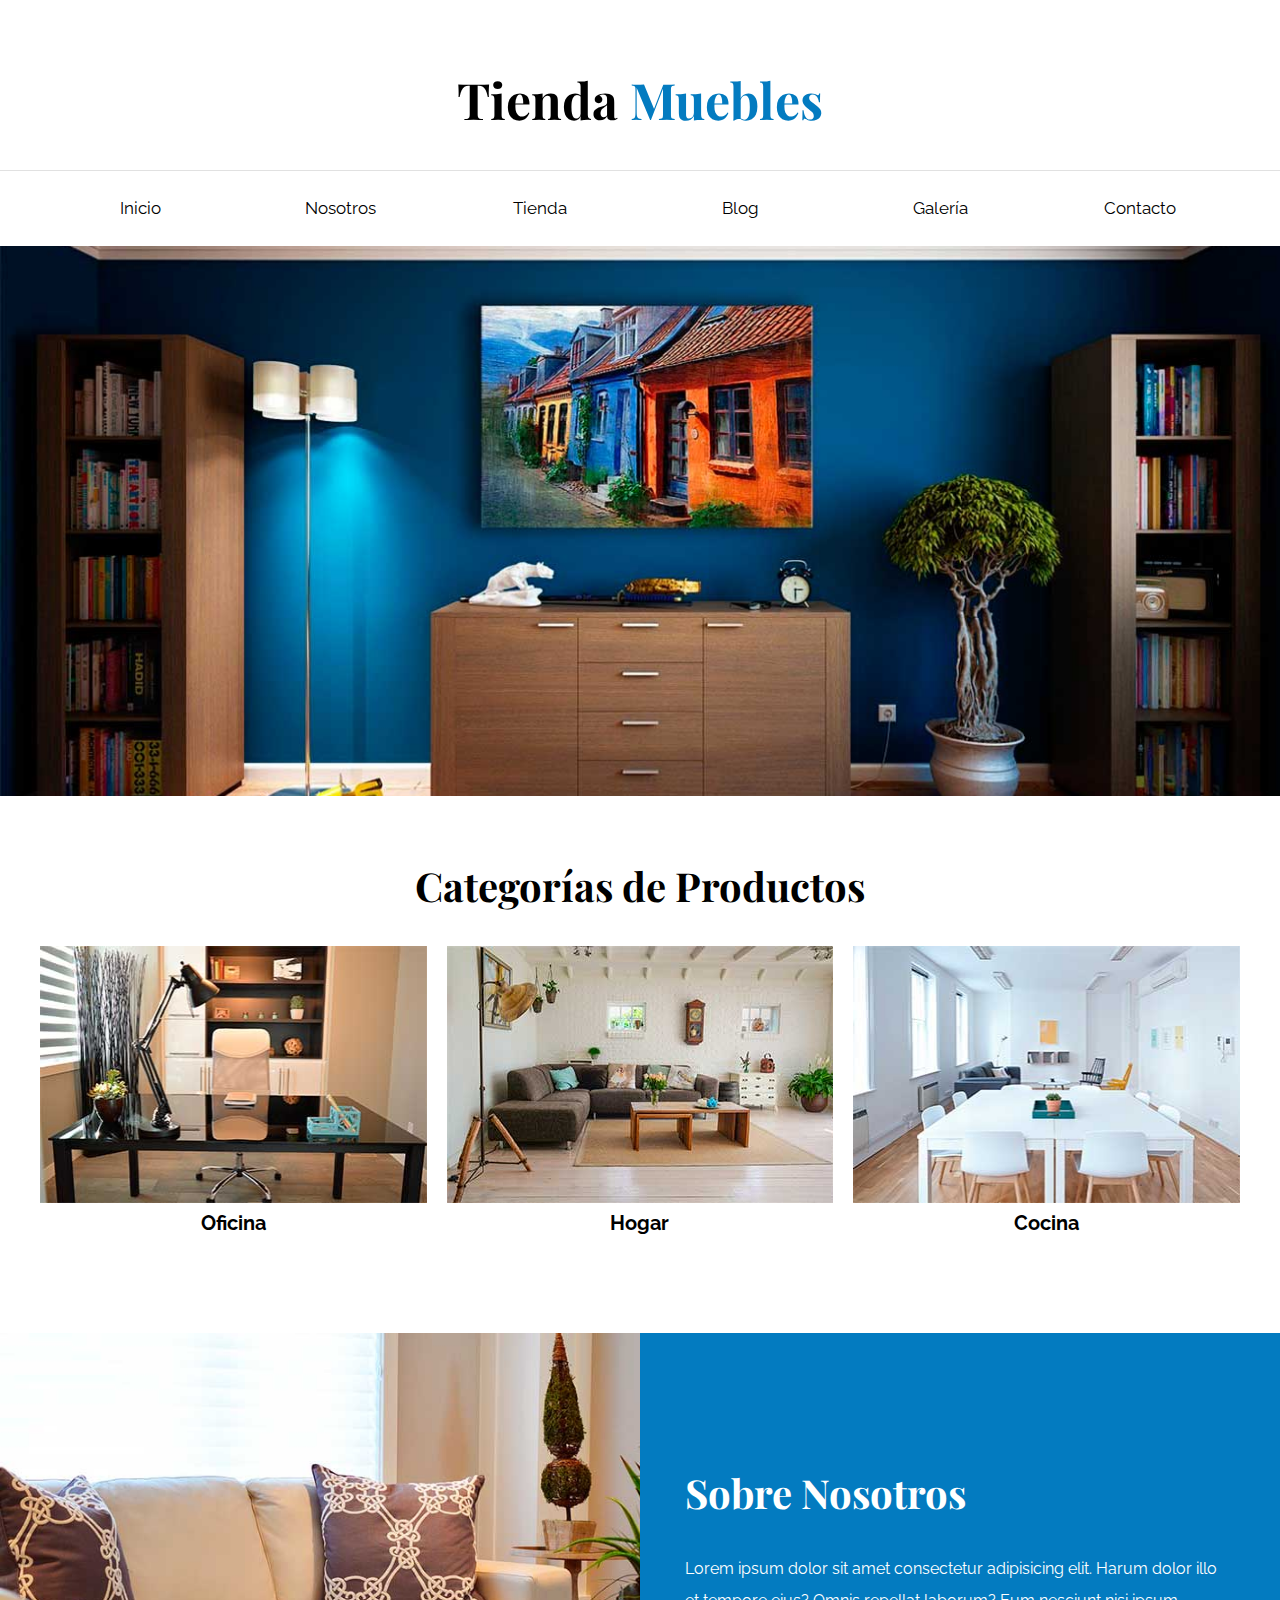
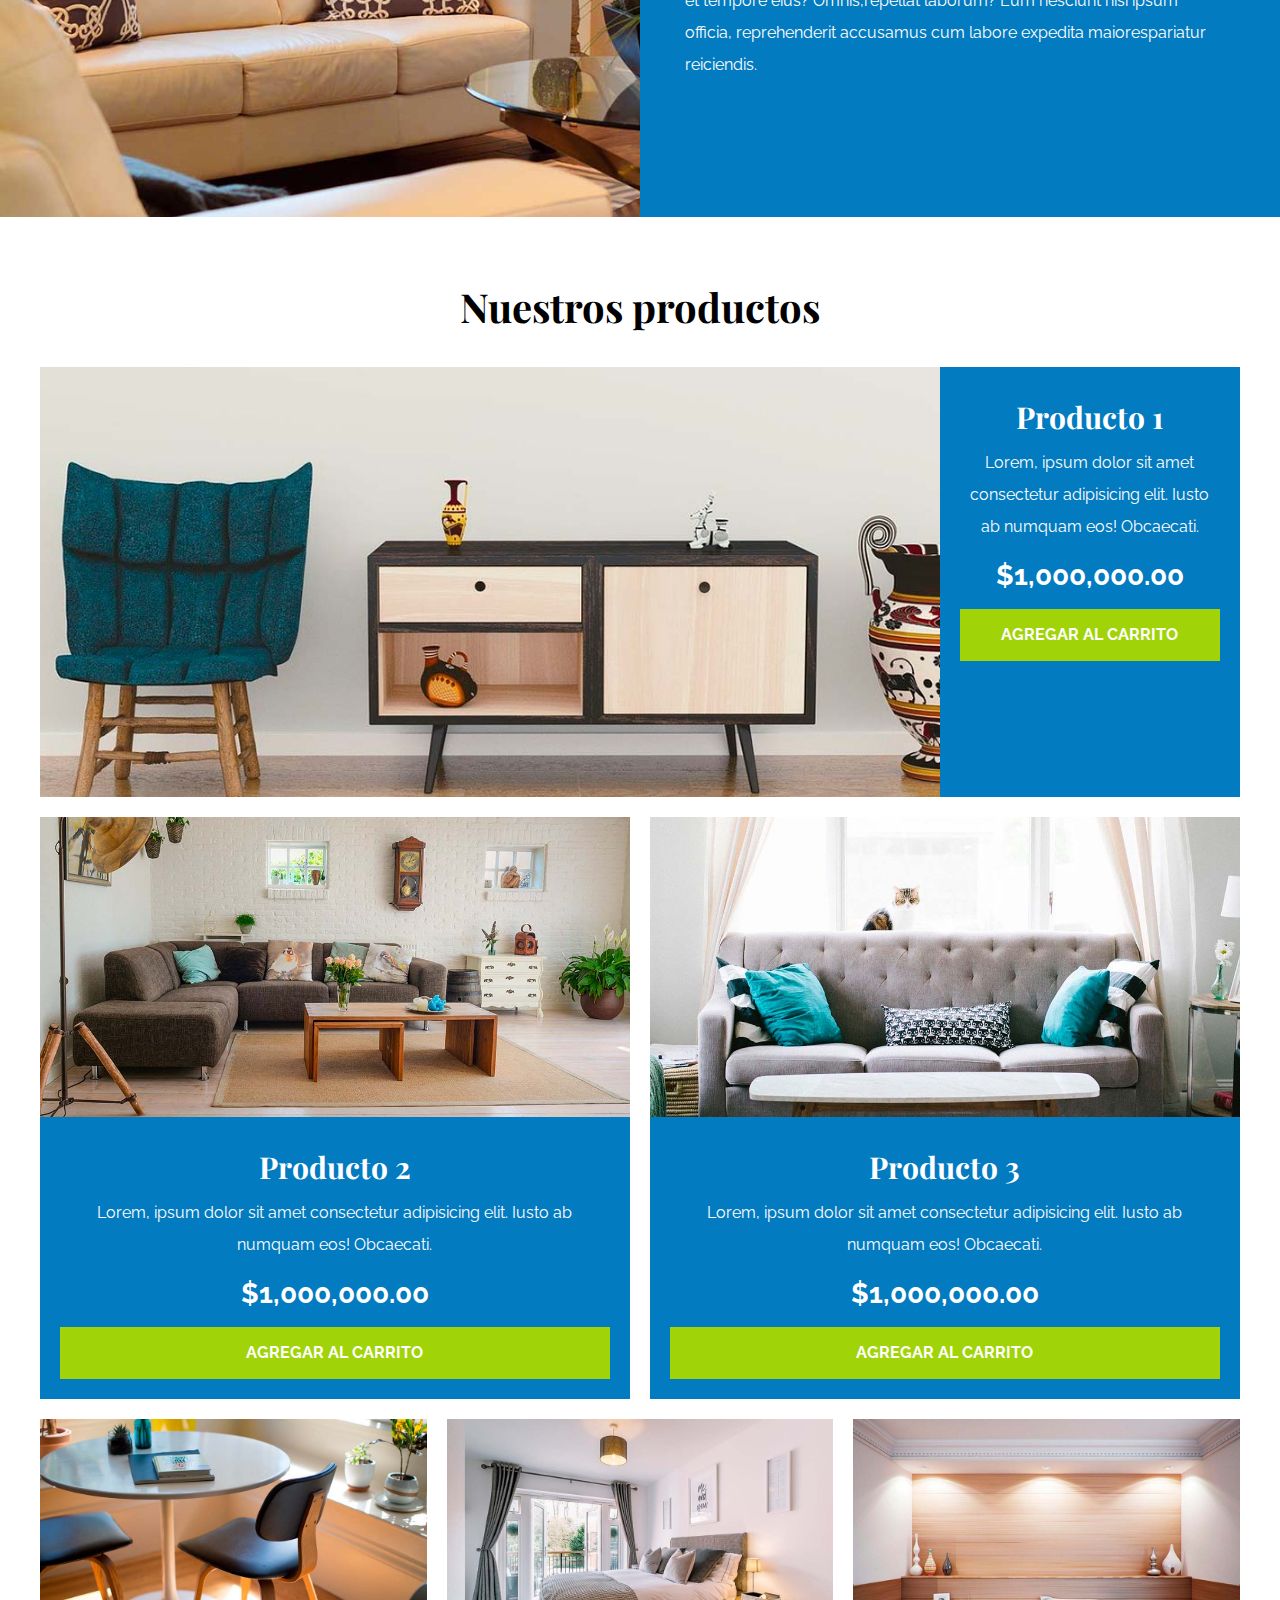
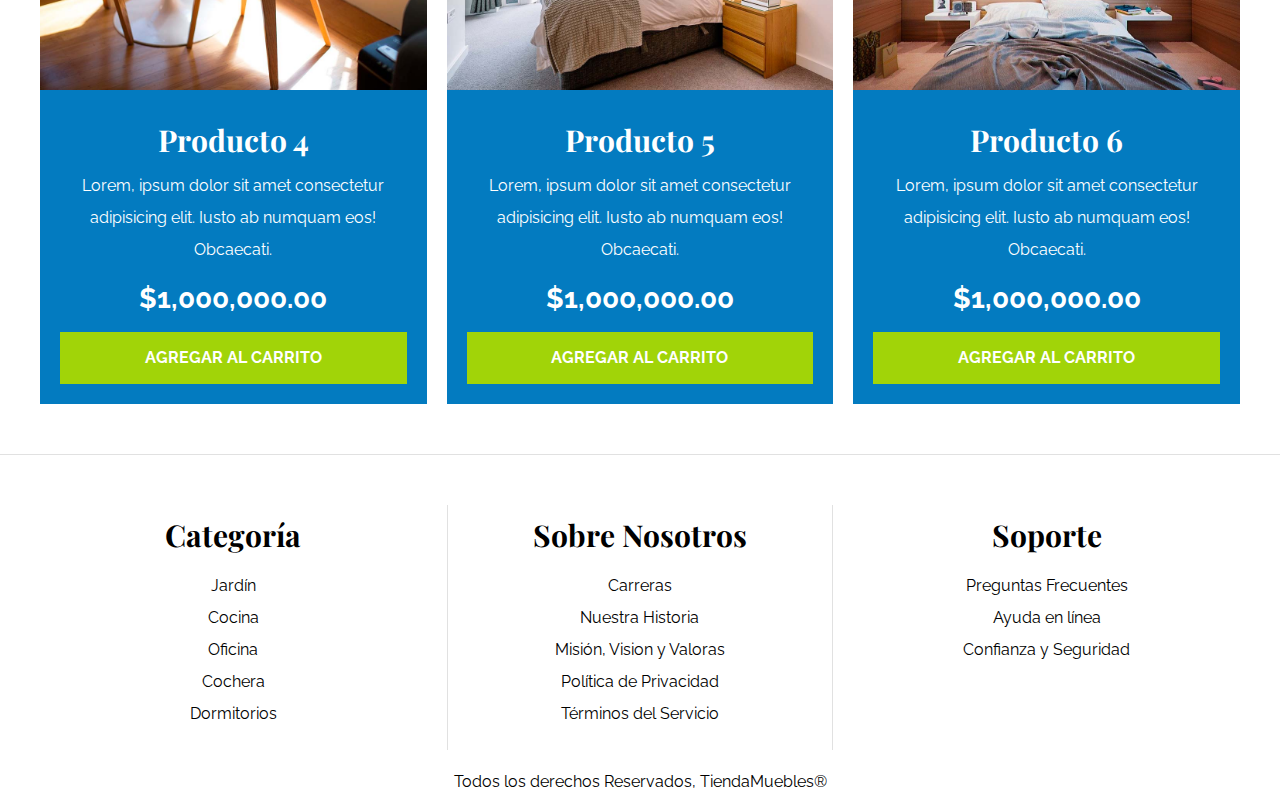
<file: index.html>
<!DOCTYPE html>
<html lang="es">
<head>
    <meta charset="UTF-8">
    <meta http-equiv="X-UA-Compatible" content="IE=edge">
    <meta name="viewport" content="width=device-width, initial-scale=1.0">
    <title>Ecommerce - Home</title>
    <link rel="stylesheet" href="/styles/normalize.css">
    <link rel="preconnect" href="https://fonts.googleapis.com">
    <link rel="preconnect" href="https://fonts.gstatic.com" crossorigin>
    <link
        href="https://fonts.googleapis.com/css2?family=Krub:wght@400;700&family=Mochiy+Pop+P+One&family=Montserrat:wght@800&family=Playfair+Display:wght@700&family=Raleway:wght@400;700;900&display=swap"
        rel="stylesheet">
    <link rel="stylesheet" href="/styles/style.css">
</head>

<body>
    <header>
        <h1 class="nombre-sitio">Tienda <span>Muebles</span></h1>
    </header>

    <div class="contenedor-navegacion">
        <nav class="nav-principal contenedor">
            <a class="hover-nav" href="index.html">Inicio</a>
            <a href="nosotros.html">Nosotros</a>
            <a href="tienda.html">Tienda</a>
            <a href="blog.html">Blog</a>
            <a href="galeria.html">Galería</a>
            <a href="contacto.html">Contacto</a>
        </nav>
   </div>

    <div class="hero">
        <!-- Imagen-Hero -->
    </div>

    <section class="contenedor categorias">
        <h2 class="text-center">Categorías de Productos</h2>

        <div class="listado-categorias">
            <div class="categoria">
                <a href="#">
                <img src="/assets/images/categoria1.jpg" alt="Imagen Categoría">
                    <span>Oficina</span></a>
            </div>
            <div class="categoria">
                <a href="#">
                <img src="/assets/images/categoria2.jpg" alt="Imagen Categoría">
                <span>Hogar</span></a>
            </div>
            <div class="categoria">
                <a href="#">
                <img src="/assets/images/categoria3.jpg" alt="Imagen Categoría">
                Cocina</a>
            </div>
        </div>
    </section>
    
    <section class="sobre-nosotros">
        <div class="contenedor sobre-nosotros-grid">
            <div class="texto-nosotros">
                <h2>Sobre Nosotros</h2>
                <p>Lorem ipsum dolor sit amet consectetur adipisicing elit. Harum dolor illo et tempore eius? Omnis,repellat
                    laborum? Eum nesciunt nisi ipsum officia, reprehenderit accusamus cum labore expedita maiorespariatur
                    reiciendis.</p>
            </div>
        </div>
    </section>


    <main class="contenido-principal contenedor">
        <h2 class="text-center">Nuestros productos</h2>

        <div class="listado-productos">
            <div class="producto">
                <img src="/assets/images/producto1.jpg" alt="Imagen Producto">
                <div class="texto-producto">
                    <h3>Producto 1</h3>
                    <p>Lorem, ipsum dolor sit amet consectetur adipisicing elit. Iusto ab numquam eos! Obcaecati.</p>
                    <p class="precio">$1,000,000.00</p>

                    <a class="btn" href="#">Agregar al Carrito</a>
                </div><!-- Info Producto -->
            </div><!-- Producto -->

            <div class="producto">
                <img src="/assets/images/producto2.jpg" alt="Imagen Producto">
                <div class="texto-producto">
                    <h3>Producto 2</h3>
                    <p>Lorem, ipsum dolor sit amet consectetur adipisicing elit. Iusto ab numquam eos! Obcaecati.</p>
                    <p class="precio">$1,000,000.00</p>

                    <a class="btn" href="#">Agregar al Carrito</a>
                </div><!-- Info Producto -->
            </div><!-- Producto -->

            <div class="producto">
                <img src="/assets/images/producto3.jpg" alt="Imagen Producto">
                <div class="texto-producto">
                    <h3>Producto 3</h3>
                    <p>Lorem, ipsum dolor sit amet consectetur adipisicing elit. Iusto ab numquam eos! Obcaecati.</p>
                    <p class="precio">$1,000,000.00</p>

                    <a class="btn" href="#">Agregar al Carrito</a>
                </div><!-- Info Producto -->
            </div><!-- Producto -->

            <div class="producto">
                <img src="/assets/images/producto4.jpg" alt="Imagen Producto">
                <div class="texto-producto">
                    <h3>Producto 4</h3>
                    <p>Lorem, ipsum dolor sit amet consectetur adipisicing elit. Iusto ab numquam eos! Obcaecati.</p>
                    <p class="precio">$1,000,000.00</p>

                    <a class="btn" href="#">Agregar al Carrito</a>
                </div><!-- Info Producto -->
            </div><!-- Producto -->

            <div class="producto">
                <img src="/assets/images/producto5.jpg" alt="Imagen Producto">
                <div class="texto-producto">
                    <h3>Producto 5</h3>
                    <p>Lorem, ipsum dolor sit amet consectetur adipisicing elit. Iusto ab numquam eos! Obcaecati.</p>
                    <p class="precio">$1,000,000.00</p>

                    <a class="btn" href="#">Agregar al Carrito</a>
                </div><!-- Info Producto -->
            </div><!-- Producto -->

            <div class="producto">
                <img src="/assets/images/producto6.jpg" alt="Imagen Producto">
                <div class="texto-producto">
                    <h3>Producto 6</h3>
                    <p>Lorem, ipsum dolor sit amet consectetur adipisicing elit. Iusto ab numquam eos! Obcaecati.</p>
                    <p class="precio">$1,000,000.00</p>

                    <a class="btn" href="#">Agregar al Carrito</a>
                </div><!-- Info Producto -->
            </div><!-- Producto -->
        </div><!-- Fin de Listado de Productos-->
    </main>

    <footer class="site-footer">
        <div class="grid-footer contenedor">
            <div class="footer-categoria">
                <h3>Categoría</h3>
                <nav class="footer-menu">
                    <a href="">Jardín</a>
                    <a href="">Cocina</a>
                    <a href="">Oficina</a>
                    <a href="">Cochera</a>
                    <a href="">Dormitorios</a>
                </nav>
            </div>
            <div class="footer-categoria">
                <h3>Sobre Nosotros</h3>
                <nav class="footer-menu">
                    <a href="">Carreras</a>
                    <a href="">Nuestra Historia</a>
                    <a href="">Misión, Vision y Valoras</a>
                    <a href="">Política de Privacidad</a>
                    <a href="">Términos del Servicio</a>
                </nav>
            </div>
            <div class="footer-categoria">
                <h3>Soporte</h3>
                <nav class="footer-menu">
                    <a href="">Preguntas Frecuentes</a>
                    <a href="">Ayuda en línea</a>
                    <a href="">Confianza y Seguridad</a>
                </nav>
            </div>
        </div>
        <p class="copyright">Todos los derechos Reservados, TiendaMuebles<span>&reg;</span></p>
    </footer>

</body>

</html>
</file>
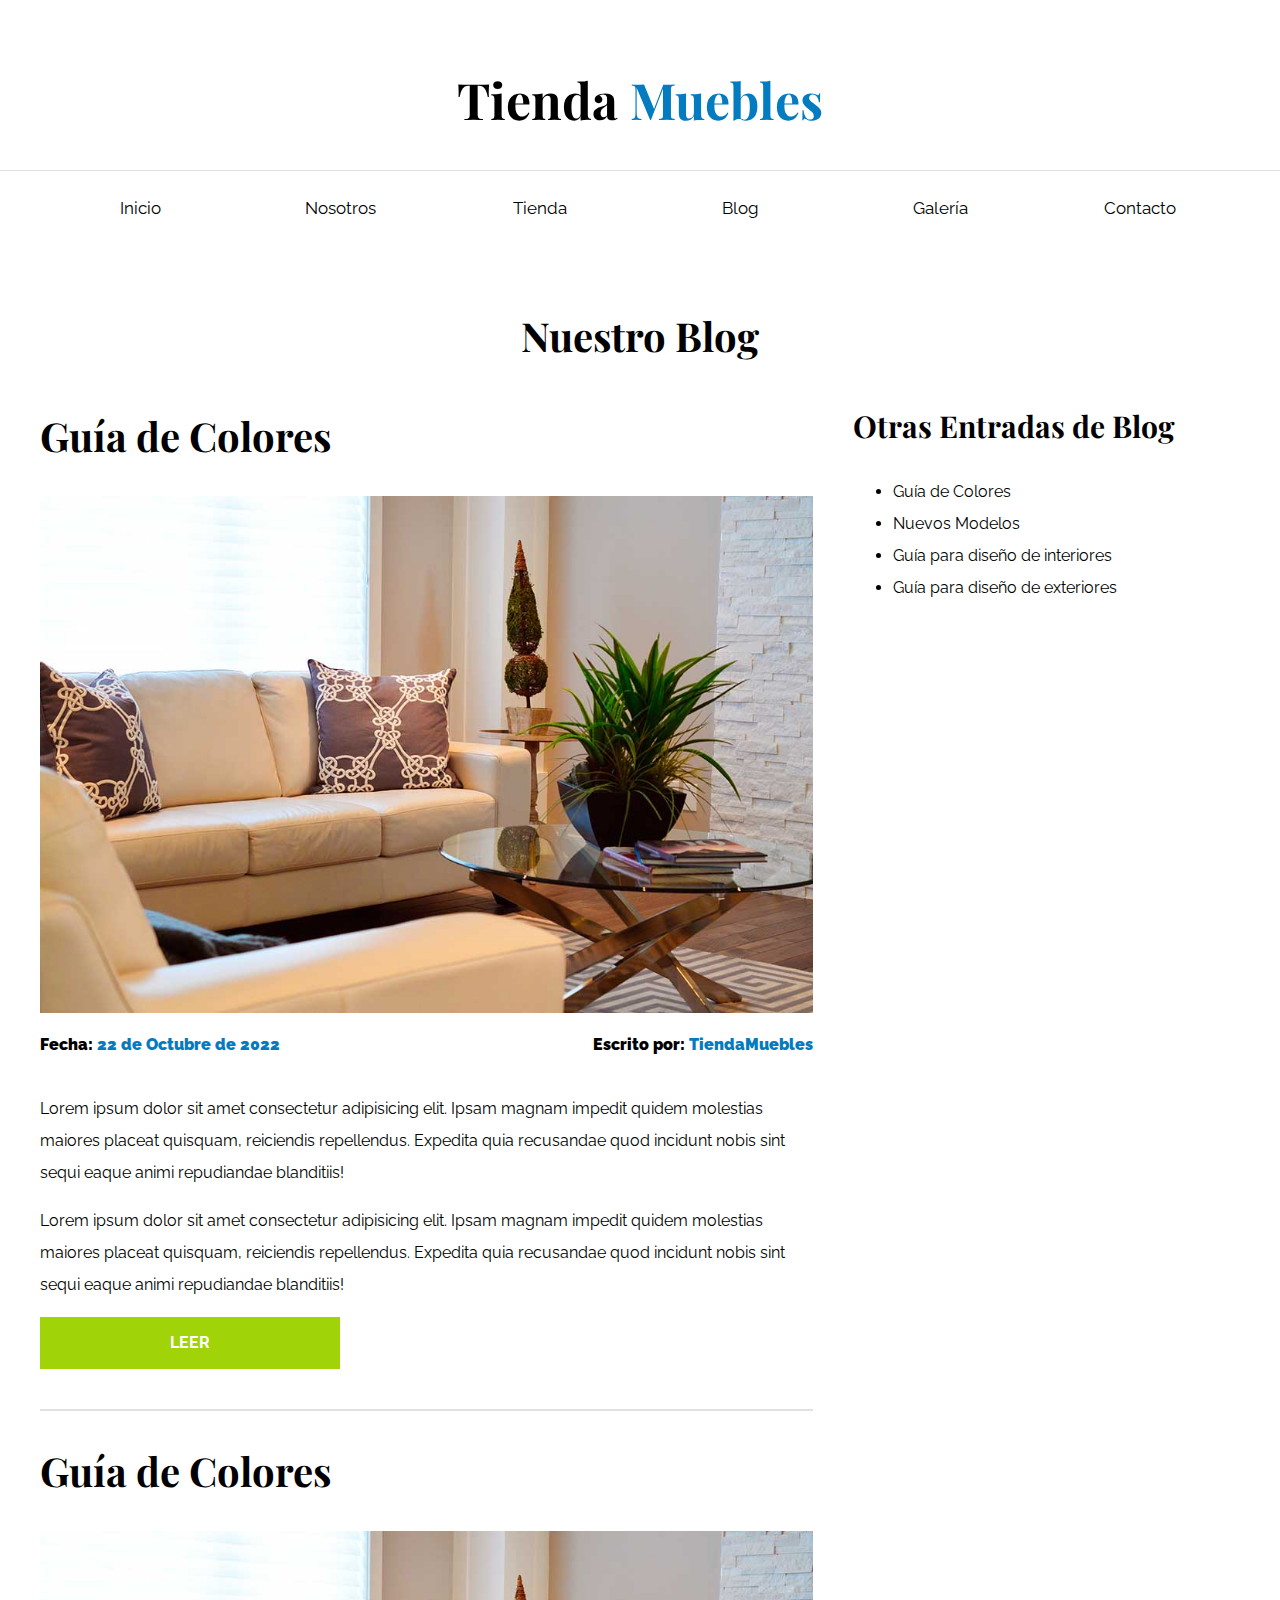
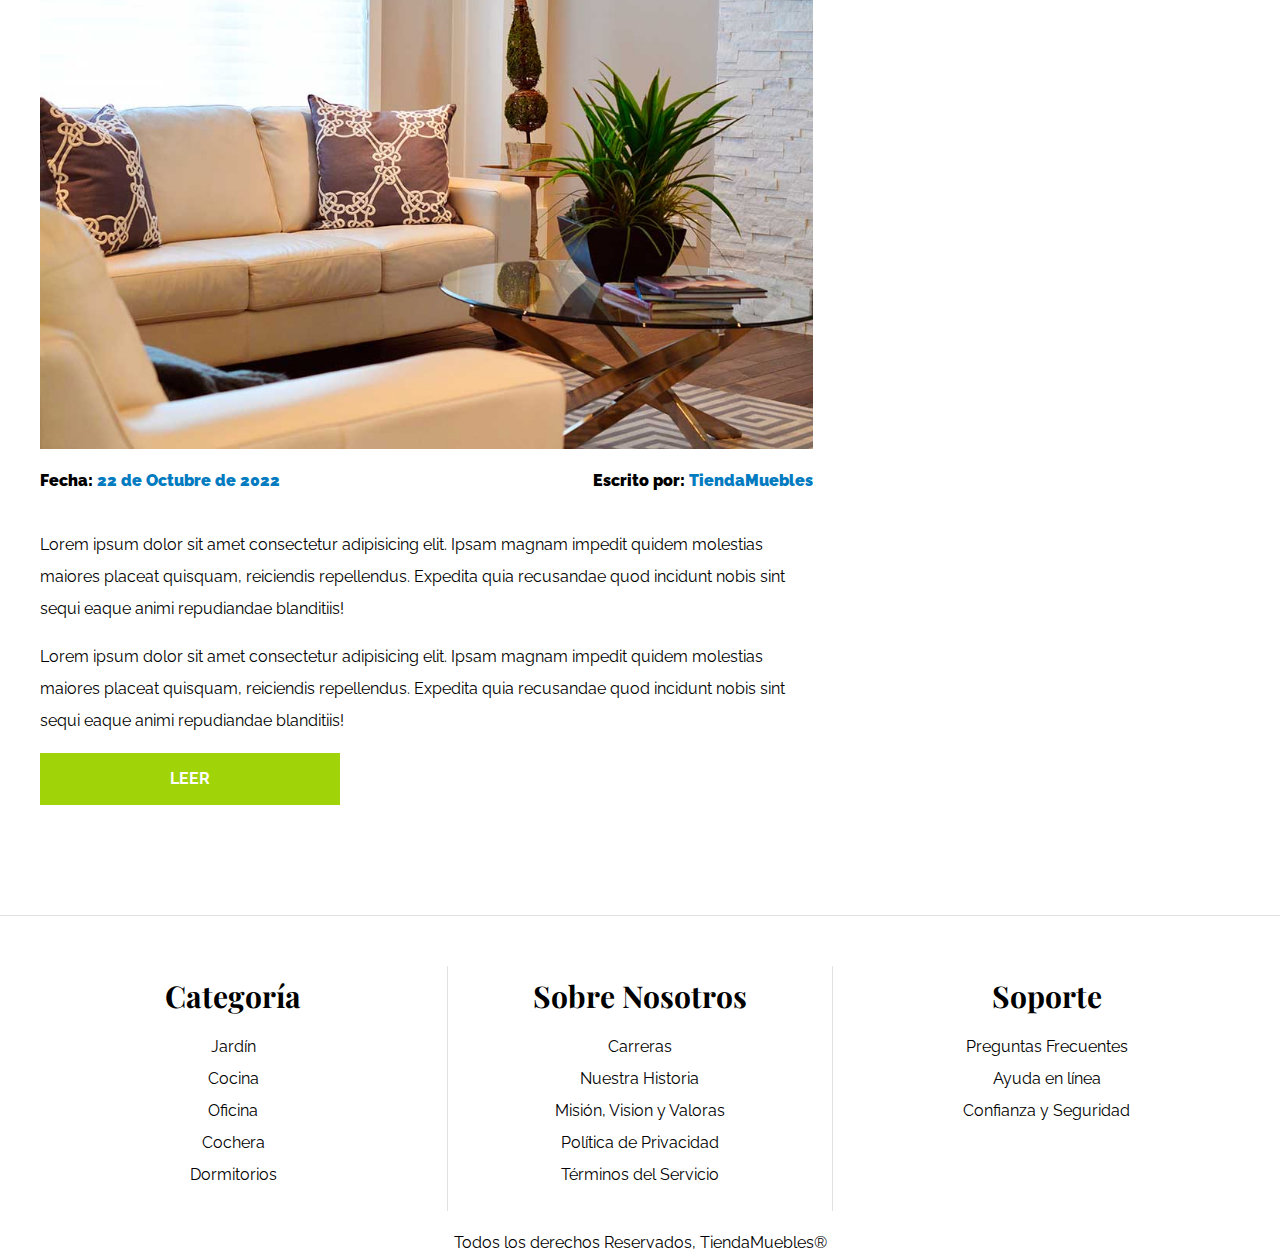
<file: blog.html>
<!DOCTYPE html>
<html lang="es">
<head>
    <meta charset="UTF-8">
    <meta http-equiv="X-UA-Compatible" content="IE=edge">
    <meta name="viewport" content="width=device-width, initial-scale=1.0">
    <title>Ecommerce - Blog</title>
    <link rel="stylesheet" href="/styles/normalize.css">
    <link rel="preconnect" href="https://fonts.googleapis.com">
    <link rel="preconnect" href="https://fonts.gstatic.com" crossorigin>
    <link
        href="https://fonts.googleapis.com/css2?family=Krub:wght@400;700&family=Mochiy+Pop+P+One&family=Montserrat:wght@800&family=Playfair+Display:wght@700&family=Raleway:wght@400;700;900&display=swap"
        rel="stylesheet">
    <link rel="stylesheet" href="/styles/style.css">
</head>

<body>
    <header>
        <h1 class="nombre-sitio">Tienda <span>Muebles</span></h1>
    </header>

    <div class="contenedor-navegacion">
        <nav class="nav-principal contenedor">
            <a class="hover-nav" href="index.html">Inicio</a>
            <a href="nosotros.html">Nosotros</a>
            <a href="tienda.html">Tienda</a>
            <a href="blog.html">Blog</a>
            <a href="galeria.html">Galería</a>
            <a href="contacto.html">Contacto</a>
        </nav>
   </div>

   <main class="contenido-principal contenedor">
        <h2 class="text-center">Nuestro Blog</h2>

        <section class="contenedor-blog">
            <div class="blog">
                <article class="entrada">
                    <h2>Guía de Colores</h2>

                    <div class="imagen">
                        <img src="/assets/images/nosotros.jpg" alt="imagen blog">
                    </div>

                    <div class="contenido-blog">
                        <div class="entrada-meta">
                            <p>Fecha: <span>22 de Octubre de 2022</span> </p>
                            <p>Escrito por: <span>TiendaMuebles</span> </p>
                        </div>
                        
                        <div class="entrada-blog">
                            <p>Lorem ipsum dolor sit amet consectetur adipisicing elit. Ipsam magnam impedit quidem molestias maiores placeat quisquam, reiciendis repellendus. Expedita quia recusandae quod incidunt nobis sint sequi eaque animi repudiandae blanditiis!</p>
                        
                            <p>Lorem ipsum dolor sit amet consectetur adipisicing elit. Ipsam magnam impedit quidem molestias maiores placeat quisquam, reiciendis repellendus. Expedita quia recusandae quod incidunt nobis sint sequi eaque animi repudiandae blanditiis!</p>
                        </div>
                    
                        <a href="" class="btn max-width-30">Leer</a>
                    </div>
                    
                </article>

                <article class="entrada">
                    <h2>Guía de Colores</h2>

                    <div class="imagen">
                        <img src="/assets/images/nosotros.jpg" alt="imagen blog">
                    </div>

                    <div class="contenido-blog">
                        <div class="entrada-meta">
                            <p>Fecha: <span>22 de Octubre de 2022</span> </p>
                            <p>Escrito por: <span>TiendaMuebles</span> </p>
                        </div>
                        
                        <div class="entrada-blog">
                            <p>Lorem ipsum dolor sit amet consectetur adipisicing elit. Ipsam magnam impedit quidem molestias maiores placeat quisquam, reiciendis repellendus. Expedita quia recusandae quod incidunt nobis sint sequi eaque animi repudiandae blanditiis!</p>
                        
                            <p>Lorem ipsum dolor sit amet consectetur adipisicing elit. Ipsam magnam impedit quidem molestias maiores placeat quisquam, reiciendis repellendus. Expedita quia recusandae quod incidunt nobis sint sequi eaque animi repudiandae blanditiis!</p>
                        </div>
                        <a href="" class="btn max-width-30">Leer</a>
                    </div>
                </article>
            </div>

            <aside>
                <h3>Otras Entradas de Blog</h3>
                <ul>
                    <li>
                        <a href="">Guía de Colores</a>
                    </li>
                    <li>
                        <a href="">Nuevos Modelos</a>
                    </li>
                    <li>
                        <a href="">Guía para diseño de interiores</a>
                    </li>
                    <li>
                        <a href="">Guía para diseño de exteriores</a>
                    </li>
                </ul>
            </aside>
        </section>
    </main>
    

    <footer class="site-footer">
        <div class="grid-footer contenedor">
            <div class="footer-categoria">
                <h3>Categoría</h3>
                <nav class="footer-menu">
                    <a href="">Jardín</a>
                    <a href="">Cocina</a>
                    <a href="">Oficina</a>
                    <a href="">Cochera</a>
                    <a href="">Dormitorios</a>
                </nav>
            </div>
            <div class="footer-categoria">
                <h3>Sobre Nosotros</h3>
                <nav class="footer-menu">
                    <a href="">Carreras</a>
                    <a href="">Nuestra Historia</a>
                    <a href="">Misión, Vision y Valoras</a>
                    <a href="">Política de Privacidad</a>
                    <a href="">Términos del Servicio</a>
                </nav>
            </div>
            <div class="footer-categoria">
                <h3>Soporte</h3>
                <nav class="footer-menu">
                    <a href="">Preguntas Frecuentes</a>
                    <a href="">Ayuda en línea</a>
                    <a href="">Confianza y Seguridad</a>
                </nav>
            </div>
        </div>
        <p class="copyright">Todos los derechos Reservados, TiendaMuebles<span>&reg;</span></p>
    </footer>

</body>

</html>
</file>
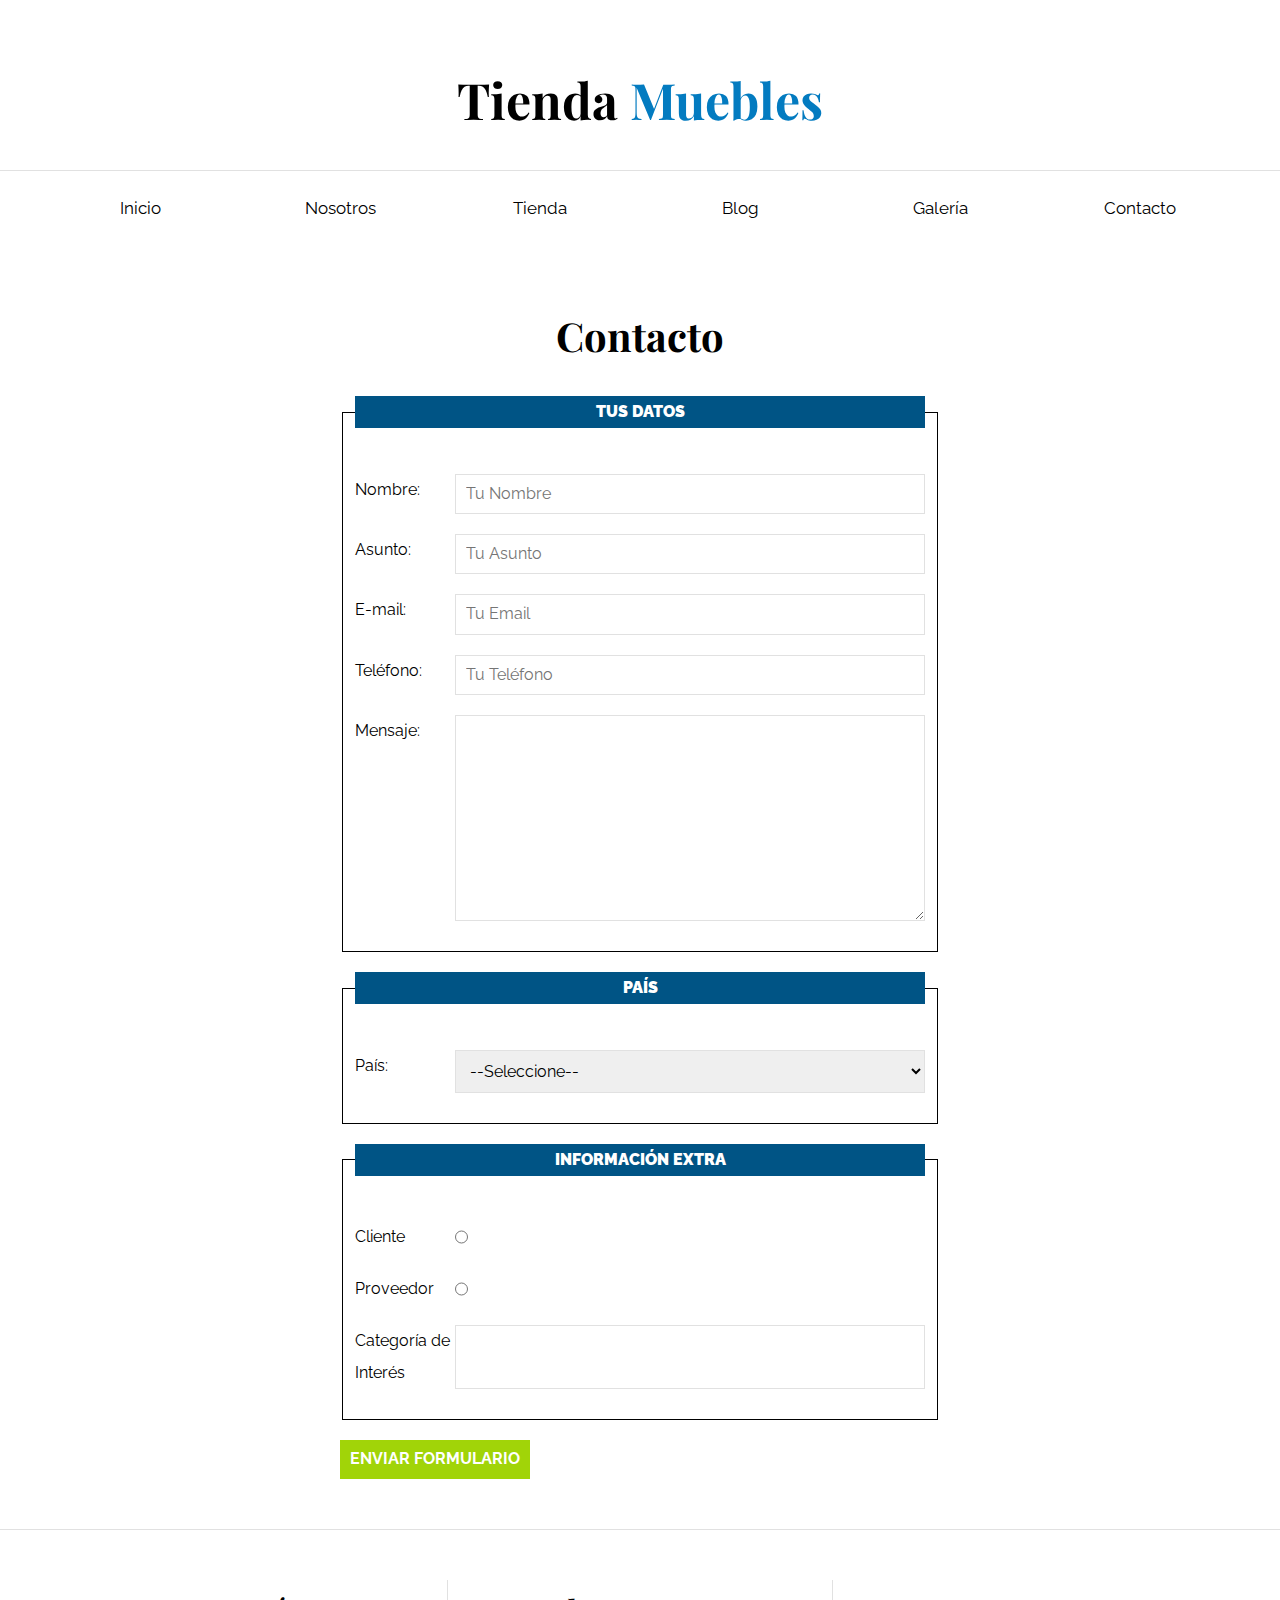
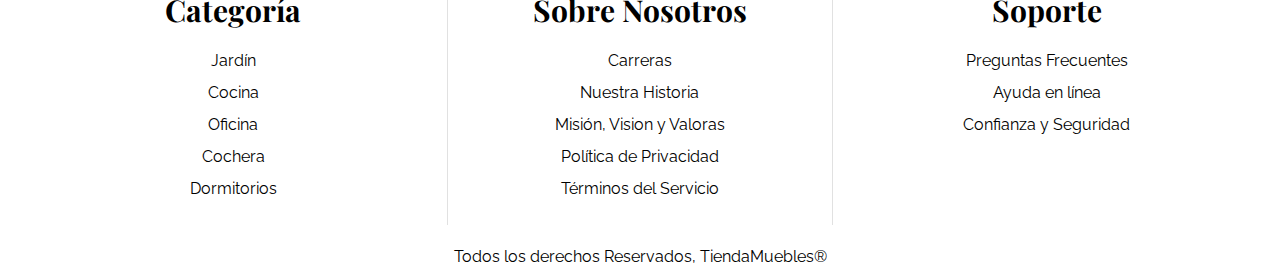
<file: contacto.html>
<!DOCTYPE html>
<html lang="es">
<head>
    <meta charset="UTF-8">
    <meta http-equiv="X-UA-Compatible" content="IE=edge">
    <meta name="viewport" content="width=device-width, initial-scale=1.0">
    <title>Ecommerce - Contacto</title>
    <link rel="stylesheet" href="/styles/normalize.css">
    <link rel="preconnect" href="https://fonts.googleapis.com">
    <link rel="preconnect" href="https://fonts.gstatic.com" crossorigin>
    <link
        href="https://fonts.googleapis.com/css2?family=Krub:wght@400;700&family=Mochiy+Pop+P+One&family=Montserrat:wght@800&family=Playfair+Display:wght@700&family=Raleway:wght@400;700;900&display=swap"
        rel="stylesheet">
    <link rel="stylesheet" href="/styles/style.css">
</head>

<body>
    <header>
        <h1 class="nombre-sitio">Tienda <span>Muebles</span></h1>
    </header>

    <div class="contenedor-navegacion">
        <nav class="nav-principal contenedor">
            <a class="hover-nav" href="index.html">Inicio</a>
            <a href="nosotros.html">Nosotros</a>
            <a href="tienda.html">Tienda</a>
            <a href="blog.html">Blog</a>
            <a href="galeria.html">Galería</a>
            <a href="contacto.html">Contacto</a>
        </nav>
   </div>

   <main class="contenido-principal contenedor">
        <h2 class="text-center">Contacto</h2>

        <form action="#" class="formulario">
            <fieldset>
                <legend>Tus Datos</legend>

                <div class="campo">
                    <label for="nombre">Nombre: </label><!-- Buena practica implementar labels -->
                    <input class="input" id="nombre" type="text" placeholder="Tu Nombre" required>
                </div>

                <div class="campo">
                    <label for="asunto">Asunto:</label>
                    <input class="input" id="asunto" type="text" placeholder="Tu Asunto" required>
                </div>

                <div class="campo">
                    <label for="email">E-mail:</label>
                    <input class="input" id="email" type="email" placeholder="Tu Email" required>
                </div>

                <div class="campo">
                    <label for="tel">Teléfono:</label>
                    <input class="input" id="tel" type="tel" placeholder="Tu Teléfono" required>
                </div>

                <div class="campo">
                    <label for="mensaje">Mensaje:</label>
                    <textarea id="mensaje" cols="30" rows="10"> </textarea>
                </div>

            </fieldset>

            <fieldset>
                <legend>País</legend>

                <div class="campo">
                    <label for="pais">País:</label>
                    <select id="pais">
                        <option value="" disabled selected>--Seleccione--</option>
                        <option value="CO">Colombia</option>
                        <option value="MX">México</option>
                        <option value="PR">Perú</option>
                        <option value="AR">Argentina</option>
                        <option value="CL">Chile</option>
                    </select>
                </div>

            </fieldset>

            <fieldset>
                <legend>Información Extra</legend>

                <div class="campo">
                    <label for="cliente">Cliente</label>
                    <input id="cliente" type="radio" name="tipo" value="cliente">
                </div>

                <div class="campo">
                    <label for="proveedor">Proveedor</label>
                    <input id="proveedor" type="radio" name="tipo" value="proveedor">
                </div>

                <div class="campo">
                    <label for="categoria">Categoría de Interés</label>
                    <input list="categorias" name="categorias" id="categoria">
                    <datalist id="categorias">
                        <option value="Cocina">
                        <option value="Exterior">
                        <option value="Recamaras">
                        <option value="Oficina">
                        <option value="Televisión">
                    </datalist>
                </div>

            </fieldset>

            <input class="btn" type="submit" value="Enviar Formulario">
        </form>

    </main>
    

    <footer class="site-footer">
        <div class="grid-footer contenedor">
            <div class="footer-categoria">
                <h3>Categoría</h3>
                <nav class="footer-menu">
                    <a href="">Jardín</a>
                    <a href="">Cocina</a>
                    <a href="">Oficina</a>
                    <a href="">Cochera</a>
                    <a href="">Dormitorios</a>
                </nav>
            </div>
            <div class="footer-categoria">
                <h3>Sobre Nosotros</h3>
                <nav class="footer-menu">
                    <a href="">Carreras</a>
                    <a href="">Nuestra Historia</a>
                    <a href="">Misión, Vision y Valoras</a>
                    <a href="">Política de Privacidad</a>
                    <a href="">Términos del Servicio</a>
                </nav>
            </div>
            <div class="footer-categoria">
                <h3>Soporte</h3>
                <nav class="footer-menu">
                    <a href="">Preguntas Frecuentes</a>
                    <a href="">Ayuda en línea</a>
                    <a href="">Confianza y Seguridad</a>
                </nav>
            </div>
        </div>
        <p class="copyright">Todos los derechos Reservados, TiendaMuebles<span>&reg;</span></p>
    </footer>

</body>

</html>
</file>
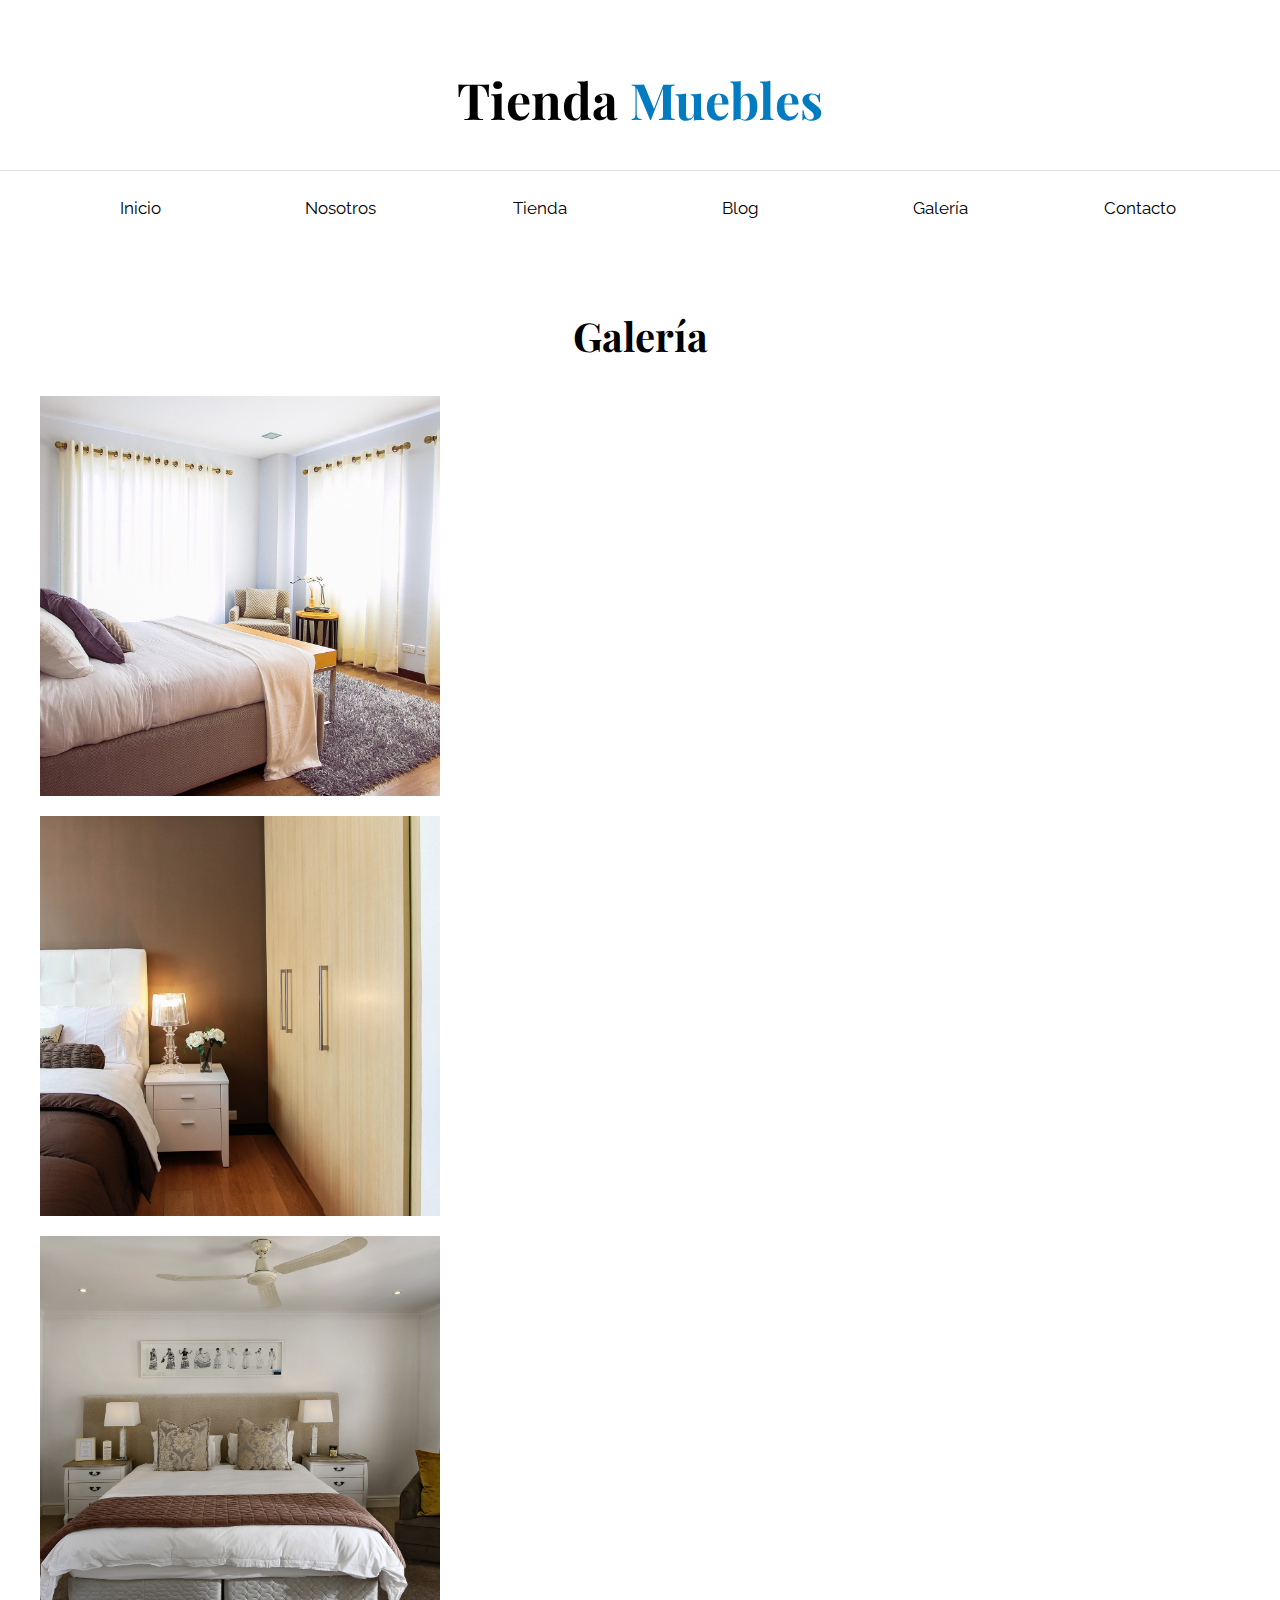
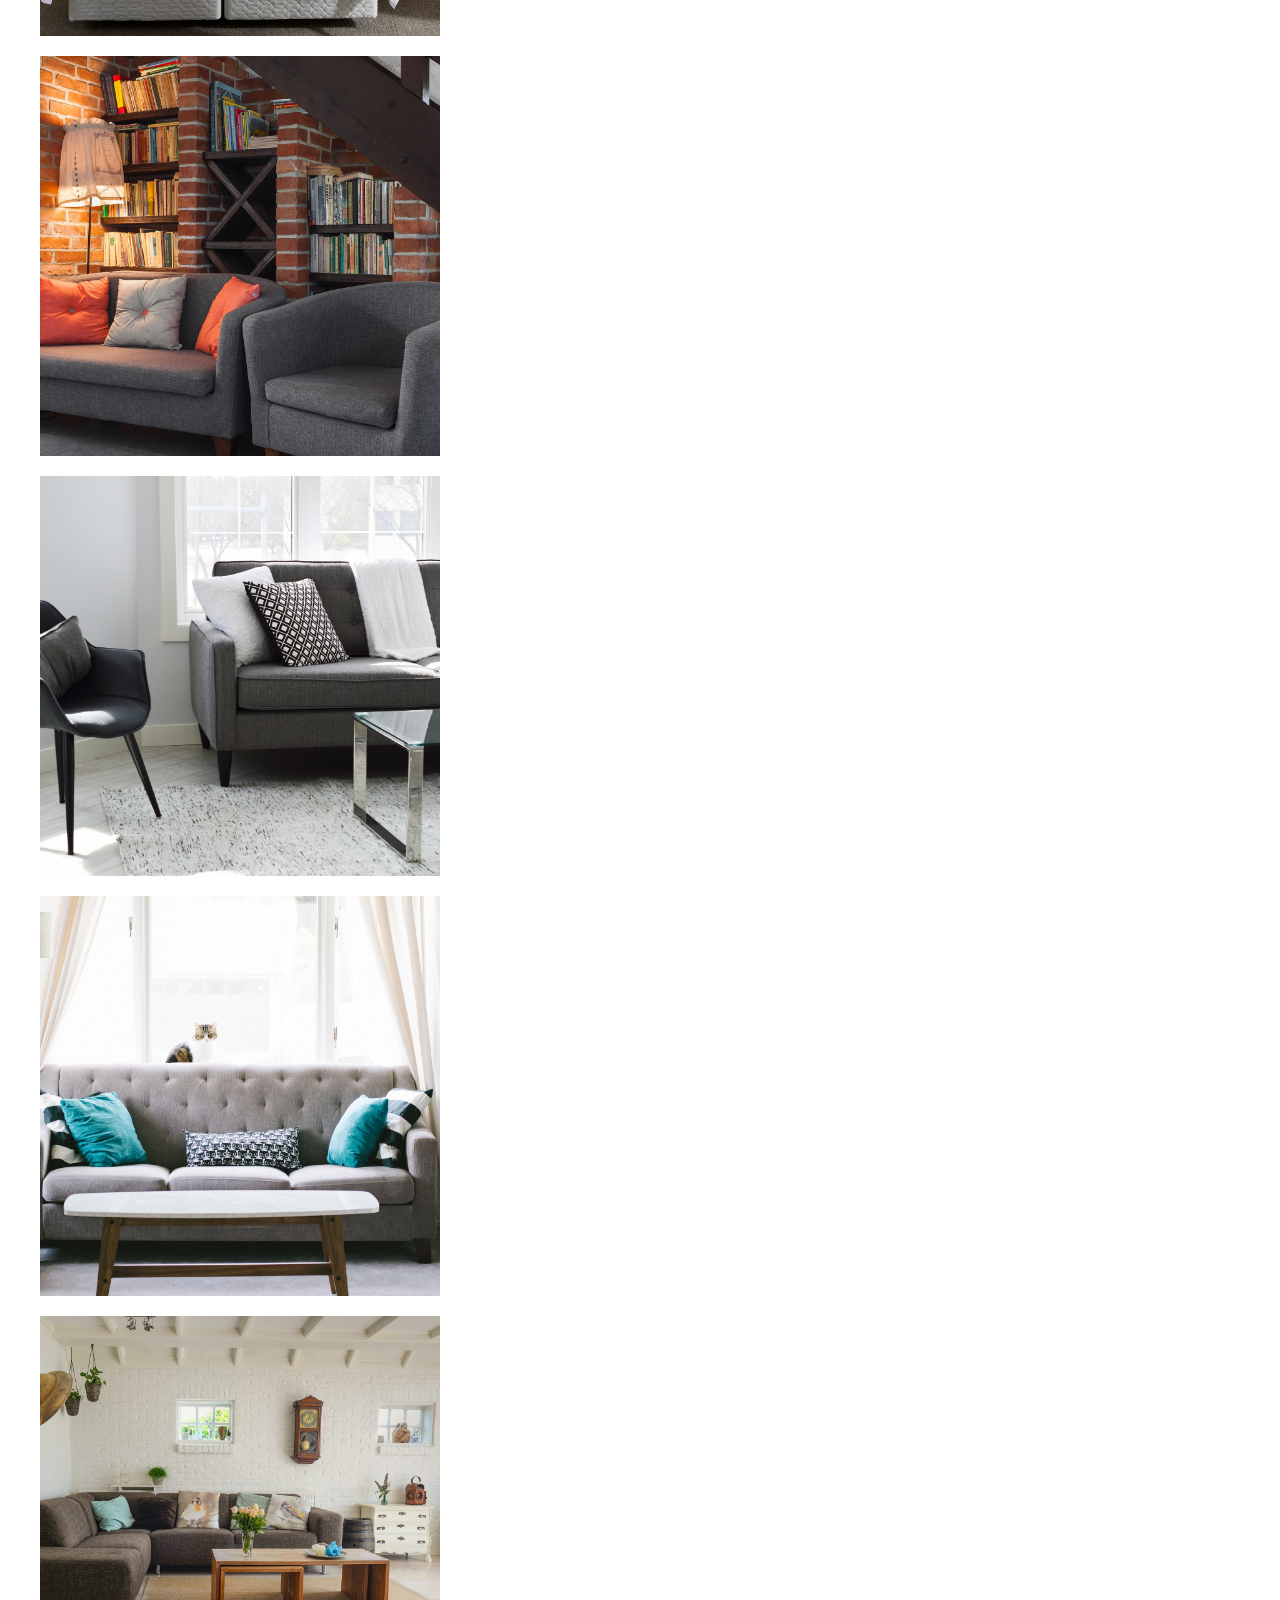
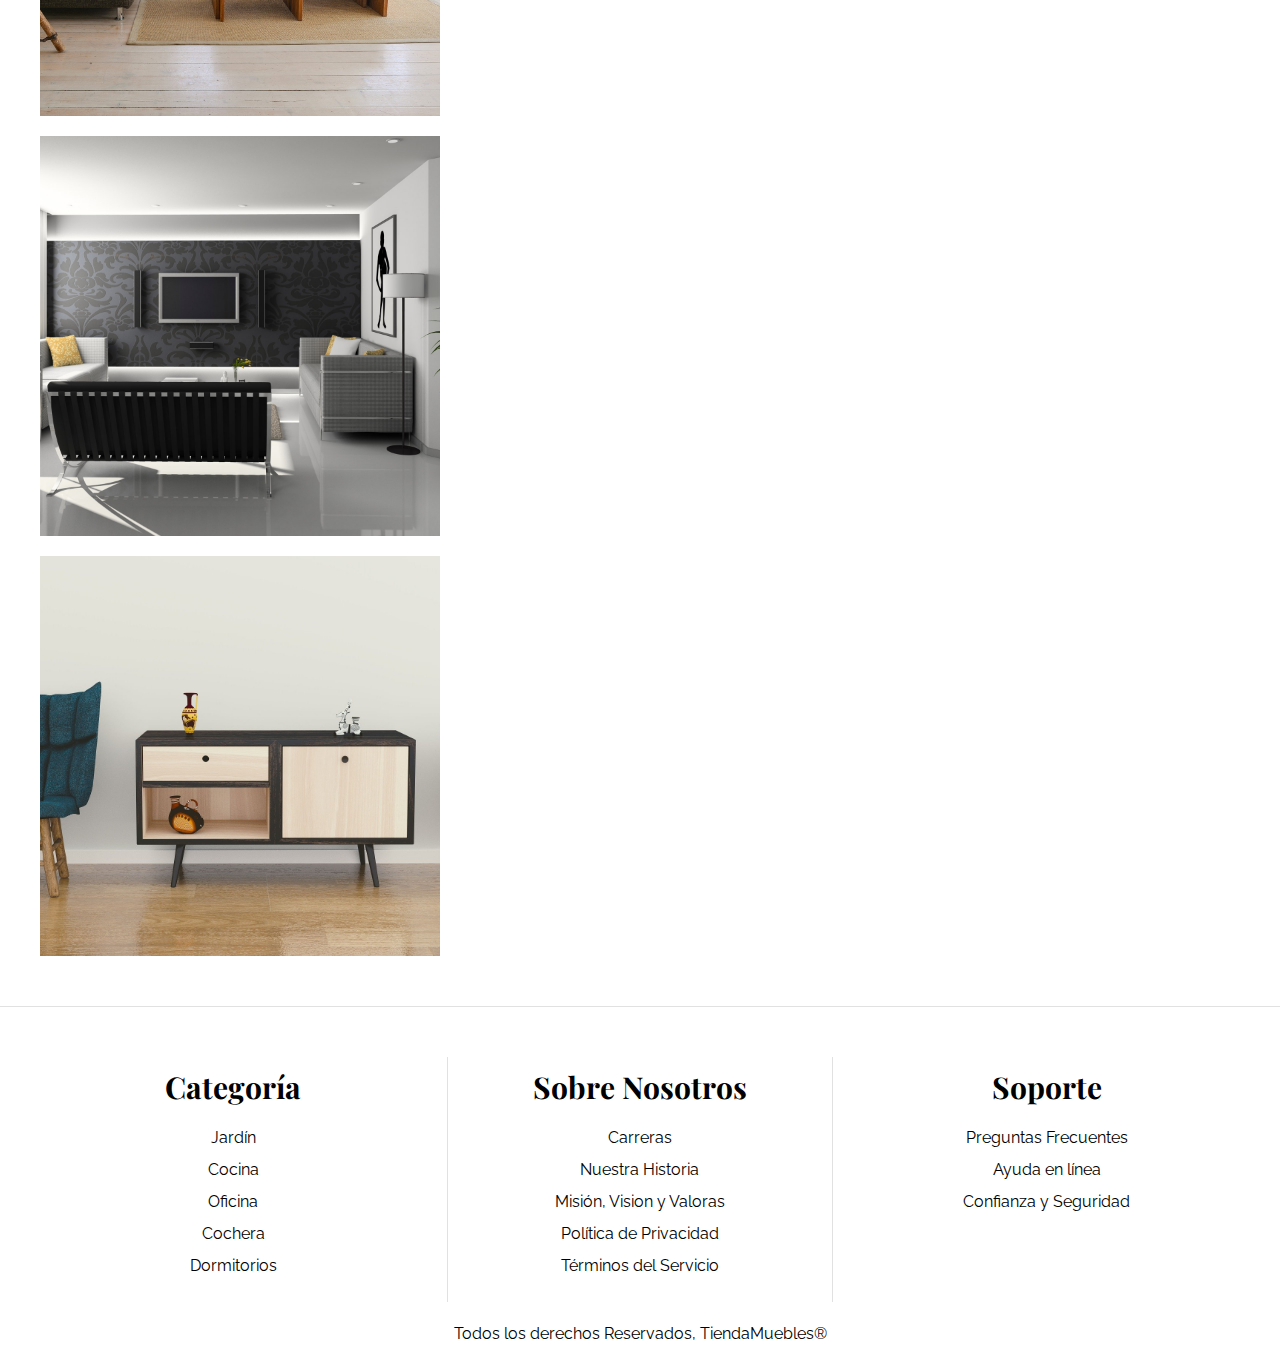
<file: galeria.html>
<!DOCTYPE html>
<html lang="es">
<head>
    <meta charset="UTF-8">
    <meta http-equiv="X-UA-Compatible" content="IE=edge">
    <meta name="viewport" content="width=device-width, initial-scale=1.0">
    <title>Ecommerce - Galería</title>
    <link rel="stylesheet" href="/styles/normalize.css">
    <link rel="preconnect" href="https://fonts.googleapis.com">
    <link rel="preconnect" href="https://fonts.gstatic.com" crossorigin>
    <link
        href="https://fonts.googleapis.com/css2?family=Krub:wght@400;700&family=Mochiy+Pop+P+One&family=Montserrat:wght@800&family=Playfair+Display:wght@700&family=Raleway:wght@400;700;900&display=swap"
        rel="stylesheet">
    <link rel="stylesheet" href="/styles/style.css">
</head>

<body>
    <header>
        <h1 class="nombre-sitio">Tienda <span>Muebles</span></h1>
    </header>

    <div class="contenedor-navegacion">
        <nav class="nav-principal contenedor">
            <a class="hover-nav" href="index.html">Inicio</a>
            <a href="nosotros.html">Nosotros</a>
            <a href="tienda.html">Tienda</a>
            <a href="blog.html">Blog</a>
            <a href="galeria.html">Galería</a>
            <a href="contacto.html">Contacto</a>
        </nav>
   </div>

   <main class="contenido-principal contenedor">
        <h2 class="text-center">Galería</h2>

        <ul class="galeria">
            <li>
                <a href="/assets/images/galeria_01.jpg">
                    <img src="/assets/images/galeria_01.jpg" alt="imagen galeria">
                </a>
            </li>
            <li>
                <a href="/assets/images/galeria_02.jpg">
                    <img src="/assets/images/galeria_02.jpg" alt="imagen galeria">
                </a>
            </li>
            <li>
                <a href="/assets/images/galeria_03.jpg">
                    <img src="/assets/images/galeria_03.jpg" alt="imagen galeria">
                </a>
            </li>
            <li>
                <a href="/assets/images/galeria_04.jpg">
                    <img src="/assets/images/galeria_04.jpg" alt="imagen galeria">
                </a>
            </li>
            <li>
                <a href="/assets/images/galeria_05.jpg">
                    <img src="/assets/images/galeria_05.jpg" alt="imagen galeria">
                </a>
            </li>
            <li>
                <a href="/assets/images/galeria_06.jpg">
                    <img src="/assets/images/galeria_06.jpg" alt="imagen galeria">
                </a>
            </li>
            <li>
                <a href="/assets/images/galeria_07.jpg">
                    <img src="/assets/images/galeria_07.jpg" alt="imagen galeria">
                </a>
            </li>
            <li>
                <a href="/assets/images/galeria_08.jpg">
                    <img src="/assets/images/galeria_08.jpg" alt="imagen galeria">
                </a>
            </li>
            <li>
                <a href="/assets/images/galeria_09.jpg">
                    <img src="/assets/images/galeria_09.jpg" alt="imagen galeria">
                </a>
            </li>
        </ul>
    </main>
    

    <footer class="site-footer">
        <div class="grid-footer contenedor">
            <div class="footer-categoria">
                <h3>Categoría</h3>
                <nav class="footer-menu">
                    <a href="">Jardín</a>
                    <a href="">Cocina</a>
                    <a href="">Oficina</a>
                    <a href="">Cochera</a>
                    <a href="">Dormitorios</a>
                </nav>
            </div>
            <div class="footer-categoria">
                <h3>Sobre Nosotros</h3>
                <nav class="footer-menu">
                    <a href="">Carreras</a>
                    <a href="">Nuestra Historia</a>
                    <a href="">Misión, Vision y Valoras</a>
                    <a href="">Política de Privacidad</a>
                    <a href="">Términos del Servicio</a>
                </nav>
            </div>
            <div class="footer-categoria">
                <h3>Soporte</h3>
                <nav class="footer-menu">
                    <a href="">Preguntas Frecuentes</a>
                    <a href="">Ayuda en línea</a>
                    <a href="">Confianza y Seguridad</a>
                </nav>
            </div>
        </div>
        <p class="copyright">Todos los derechos Reservados, TiendaMuebles<span>&reg;</span></p>
    </footer>

</body>

</html>
</file>
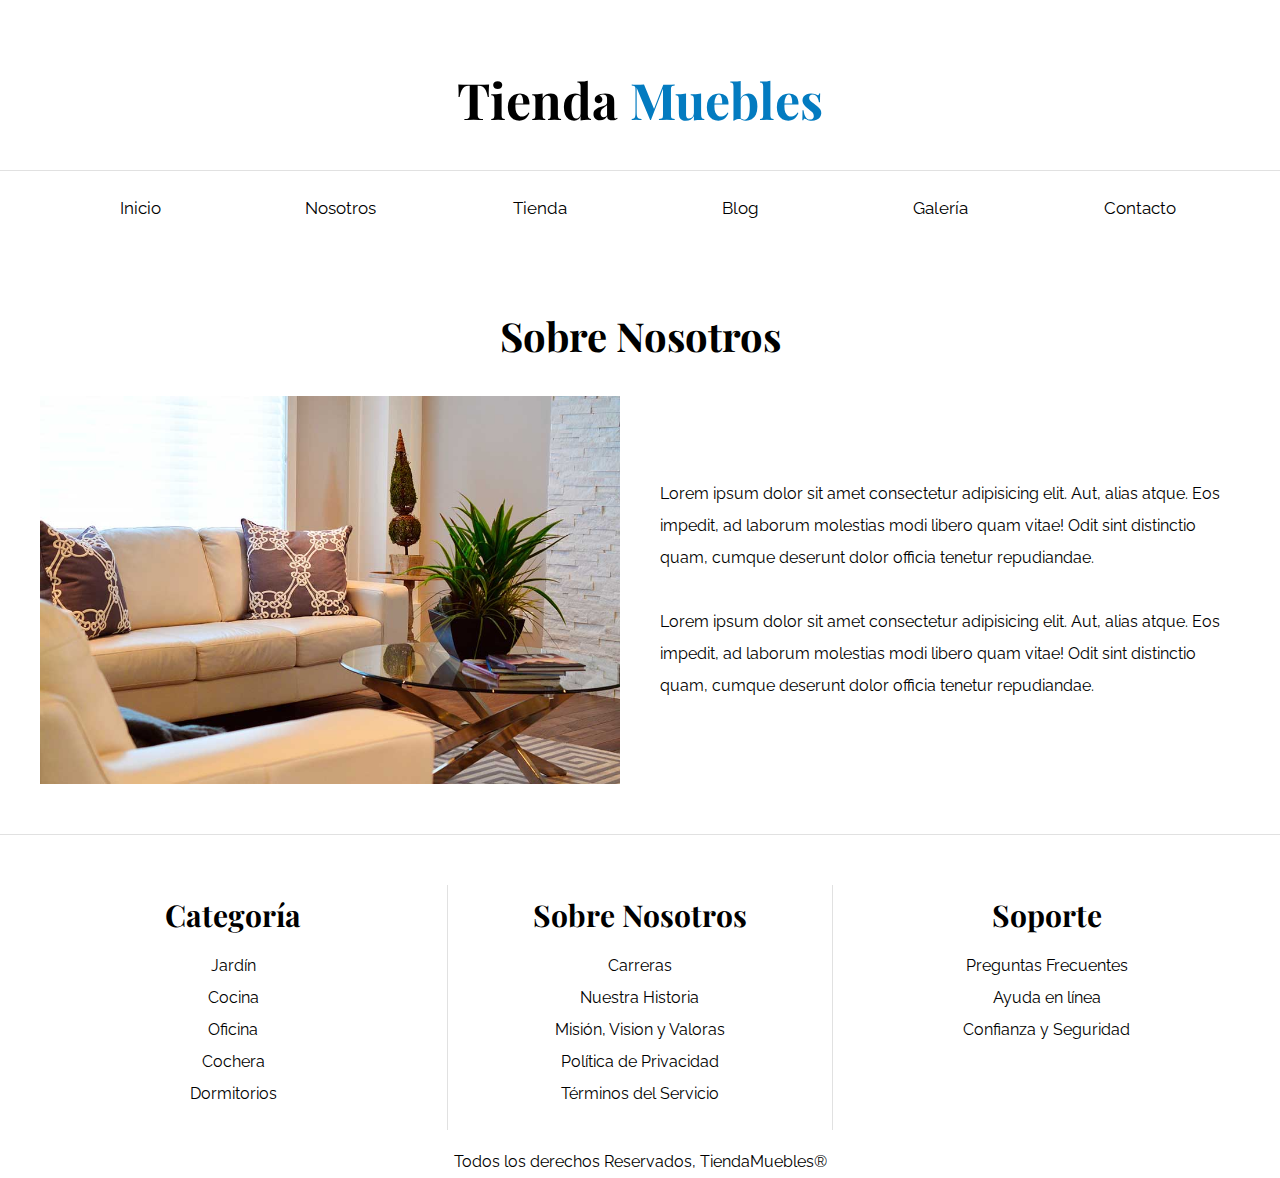
<file: nosotros.html>
<!DOCTYPE html>
<html lang="es">
<head>
    <meta charset="UTF-8">
    <meta http-equiv="X-UA-Compatible" content="IE=edge">
    <meta name="viewport" content="width=device-width, initial-scale=1.0">
    <title>Ecommerce - Nosotros</title>
    <link rel="stylesheet" href="/styles/normalize.css">
    <link rel="preconnect" href="https://fonts.googleapis.com">
    <link rel="preconnect" href="https://fonts.gstatic.com" crossorigin>
    <link
        href="https://fonts.googleapis.com/css2?family=Krub:wght@400;700&family=Mochiy+Pop+P+One&family=Montserrat:wght@800&family=Playfair+Display:wght@700&family=Raleway:wght@400;700;900&display=swap"
        rel="stylesheet">
    <link rel="stylesheet" href="/styles/style.css">
</head>

<body>
    <header>
        <h1 class="nombre-sitio">Tienda <span>Muebles</span></h1>
    </header>

    <div class="contenedor-navegacion">
        <nav class="nav-principal contenedor">
            <a class="hover-nav" href="index.html">Inicio</a>
            <a href="nosotros.html">Nosotros</a>
            <a href="tienda.html">Tienda</a>
            <a href="blog.html">Blog</a>
            <a href="galeria.html">Galería</a>
            <a href="contacto.html">Contacto</a>
        </nav>
   </div>

   <main class="contenido-principal contenedor">
        <h2 class="text-center">Sobre Nosotros</h2>

        <div class="contenido-nosotros">
            <div class="imagen">
                <img src="/assets/images/nosotros.jpg" alt="Imagen nosotros">
            </div>
            
            <div class="informacion-nosotros">
                <p>Lorem ipsum dolor sit amet consectetur adipisicing elit. Aut, alias atque. Eos impedit, ad laborum molestias modi libero quam vitae! Odit sint distinctio quam, cumque deserunt dolor officia tenetur repudiandae.</p>

                <p>Lorem ipsum dolor sit amet consectetur adipisicing elit. Aut, alias atque. Eos impedit, ad laborum molestias modi libero quam vitae! Odit sint distinctio quam, cumque deserunt dolor officia tenetur repudiandae.</p>
            </div>
        </div>

    </main>
    

    <footer class="site-footer">
        <div class="grid-footer contenedor">
            <div class="footer-categoria">
                <h3>Categoría</h3>
                <nav class="footer-menu">
                    <a href="">Jardín</a>
                    <a href="">Cocina</a>
                    <a href="">Oficina</a>
                    <a href="">Cochera</a>
                    <a href="">Dormitorios</a>
                </nav>
            </div>
            <div class="footer-categoria">
                <h3>Sobre Nosotros</h3>
                <nav class="footer-menu">
                    <a href="">Carreras</a>
                    <a href="">Nuestra Historia</a>
                    <a href="">Misión, Vision y Valoras</a>
                    <a href="">Política de Privacidad</a>
                    <a href="">Términos del Servicio</a>
                </nav>
            </div>
            <div class="footer-categoria">
                <h3>Soporte</h3>
                <nav class="footer-menu">
                    <a href="">Preguntas Frecuentes</a>
                    <a href="">Ayuda en línea</a>
                    <a href="">Confianza y Seguridad</a>
                </nav>
            </div>
        </div>
        <p class="copyright">Todos los derechos Reservados, TiendaMuebles<span>&reg;</span></p>
    </footer>

</body>

</html>
</file>
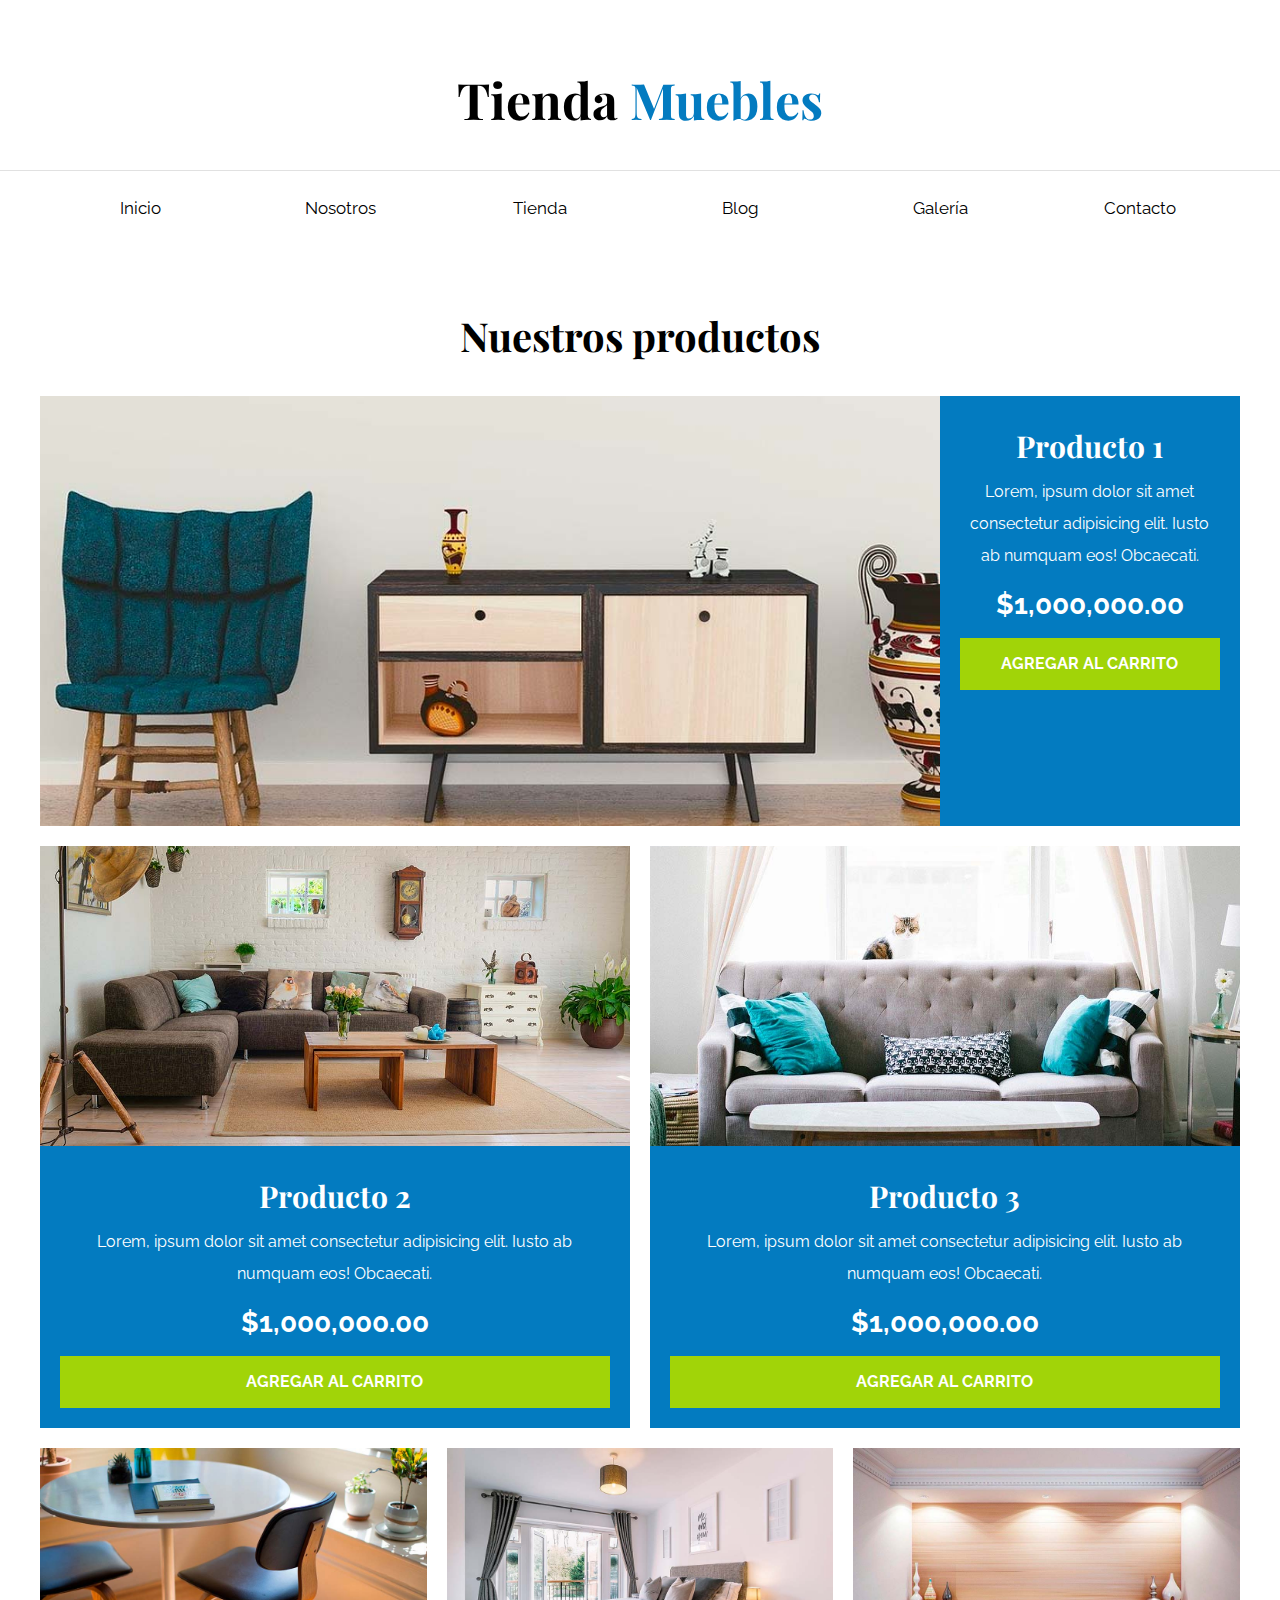
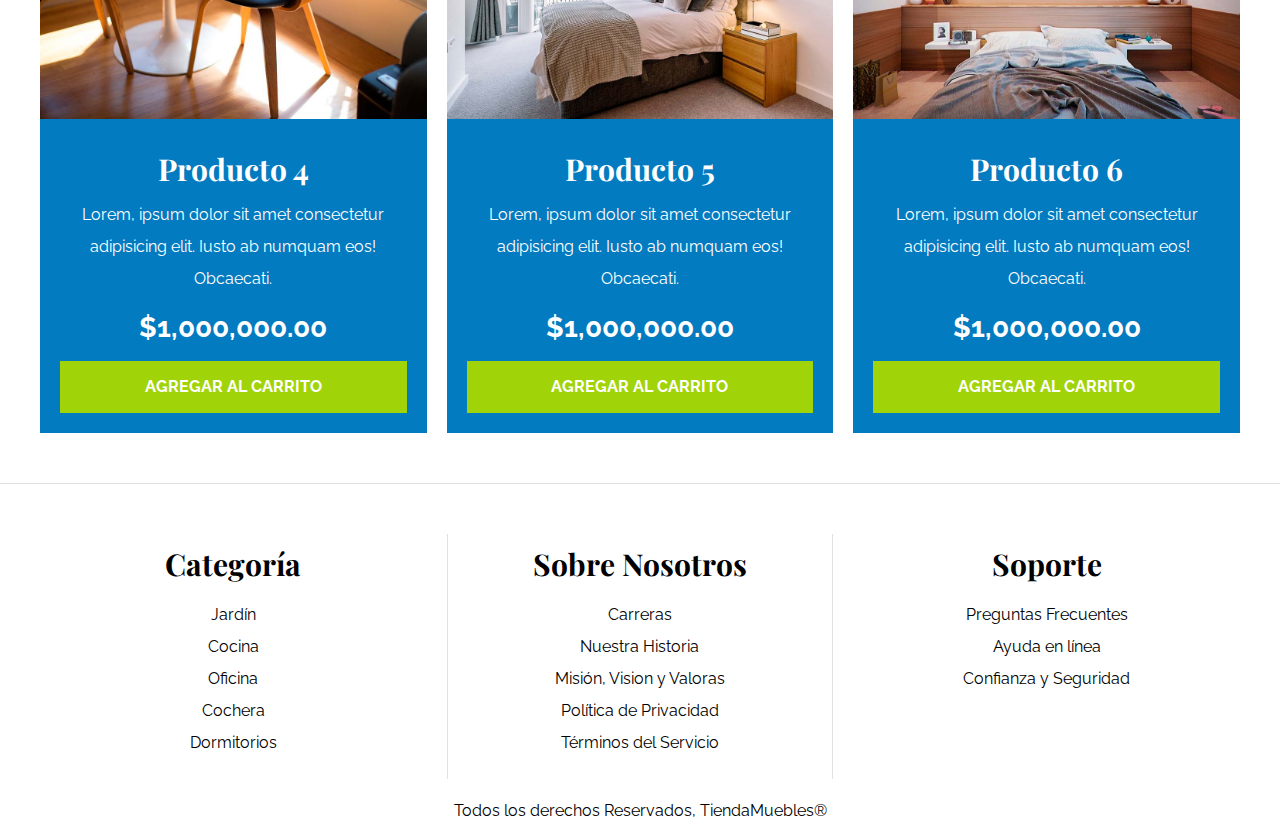
<file: tienda.html>
<!DOCTYPE html>
<html lang="es">
<head>
    <meta charset="UTF-8">
    <meta http-equiv="X-UA-Compatible" content="IE=edge">
    <meta name="viewport" content="width=device-width, initial-scale=1.0">
    <title>Ecommerce - Tienda</title>
    <link rel="stylesheet" href="/styles/normalize.css">
    <link rel="preconnect" href="https://fonts.googleapis.com">
    <link rel="preconnect" href="https://fonts.gstatic.com" crossorigin>
    <link
        href="https://fonts.googleapis.com/css2?family=Krub:wght@400;700&family=Mochiy+Pop+P+One&family=Montserrat:wght@800&family=Playfair+Display:wght@700&family=Raleway:wght@400;700;900&display=swap"
        rel="stylesheet">
    <link rel="stylesheet" href="/styles/style.css">
</head>

<body>
    <header>
        <h1 class="nombre-sitio">Tienda <span>Muebles</span></h1>
    </header>

    <div class="contenedor-navegacion">
        <nav class="nav-principal contenedor">
            <a class="hover-nav" href="index.html">Inicio</a>
            <a href="nosotros.html">Nosotros</a>
            <a href="tienda.html">Tienda</a>
            <a href="blog.html">Blog</a>
            <a href="galeria.html">Galería</a>
            <a href="contacto.html">Contacto</a>
        </nav>
   </div>

   <main class="contenido-principal contenedor">
    <h2 class="text-center">Nuestros productos</h2>

    <div class="listado-productos">
        <div class="producto">
            <img src="/assets/images/producto1.jpg" alt="Imagen Producto">
            <div class="texto-producto">
                <h3>Producto 1</h3>
                <p>Lorem, ipsum dolor sit amet consectetur adipisicing elit. Iusto ab numquam eos! Obcaecati.</p>
                <p class="precio">$1,000,000.00</p>

                <a class="btn" href="#">Agregar al Carrito</a>
            </div><!-- Info Producto -->
        </div><!-- Producto -->

        <div class="producto">
            <img src="/assets/images/producto2.jpg" alt="Imagen Producto">
            <div class="texto-producto">
                <h3>Producto 2</h3>
                <p>Lorem, ipsum dolor sit amet consectetur adipisicing elit. Iusto ab numquam eos! Obcaecati.</p>
                <p class="precio">$1,000,000.00</p>

                <a class="btn" href="#">Agregar al Carrito</a>
            </div><!-- Info Producto -->
        </div><!-- Producto -->

        <div class="producto">
            <img src="/assets/images/producto3.jpg" alt="Imagen Producto">
            <div class="texto-producto">
                <h3>Producto 3</h3>
                <p>Lorem, ipsum dolor sit amet consectetur adipisicing elit. Iusto ab numquam eos! Obcaecati.</p>
                <p class="precio">$1,000,000.00</p>

                <a class="btn" href="#">Agregar al Carrito</a>
            </div><!-- Info Producto -->
        </div><!-- Producto -->

        <div class="producto">
            <img src="/assets/images/producto4.jpg" alt="Imagen Producto">
            <div class="texto-producto">
                <h3>Producto 4</h3>
                <p>Lorem, ipsum dolor sit amet consectetur adipisicing elit. Iusto ab numquam eos! Obcaecati.</p>
                <p class="precio">$1,000,000.00</p>

                <a class="btn" href="#">Agregar al Carrito</a>
            </div><!-- Info Producto -->
        </div><!-- Producto -->

        <div class="producto">
            <img src="/assets/images/producto5.jpg" alt="Imagen Producto">
            <div class="texto-producto">
                <h3>Producto 5</h3>
                <p>Lorem, ipsum dolor sit amet consectetur adipisicing elit. Iusto ab numquam eos! Obcaecati.</p>
                <p class="precio">$1,000,000.00</p>

                <a class="btn" href="#">Agregar al Carrito</a>
            </div><!-- Info Producto -->
        </div><!-- Producto -->

        <div class="producto">
            <img src="/assets/images/producto6.jpg" alt="Imagen Producto">
            <div class="texto-producto">
                <h3>Producto 6</h3>
                <p>Lorem, ipsum dolor sit amet consectetur adipisicing elit. Iusto ab numquam eos! Obcaecati.</p>
                <p class="precio">$1,000,000.00</p>

                <a class="btn" href="#">Agregar al Carrito</a>
            </div><!-- Info Producto -->
        </div><!-- Producto -->
    </div><!-- Fin de Listado de Productos-->
</main>
    

<footer class="site-footer">
    <div class="grid-footer contenedor">
        <div class="footer-categoria">
            <h3>Categoría</h3>
            <nav class="footer-menu">
                <a href="">Jardín</a>
                <a href="">Cocina</a>
                <a href="">Oficina</a>
                <a href="">Cochera</a>
                <a href="">Dormitorios</a>
            </nav>
        </div>
        <div class="footer-categoria">
            <h3>Sobre Nosotros</h3>
            <nav class="footer-menu">
                <a href="">Carreras</a>
                <a href="">Nuestra Historia</a>
                <a href="">Misión, Vision y Valoras</a>
                <a href="">Política de Privacidad</a>
                <a href="">Términos del Servicio</a>
            </nav>
        </div>
        <div class="footer-categoria">
            <h3>Soporte</h3>
            <nav class="footer-menu">
                <a href="">Preguntas Frecuentes</a>
                <a href="">Ayuda en línea</a>
                <a href="">Confianza y Seguridad</a>
            </nav>
        </div>
    </div>
    <p class="copyright">Todos los derechos Reservados, TiendaMuebles<span>&reg;</span></p>
</footer>

</body>

</html>
</file>
<file: styles/style.css>
html{
    box-sizing: border-box;
    font-size: 62.5%;/* 1rem = 10px */
}
*, *:before, *:after{
    box-sizing: inherit;
}
body{
    font-family: 'Raleway', sans-serif;/*agregar fuente*/

    font-size: 1.6rem;/*Base 16px*/

    line-height: 2;/*Interlineado entre párrafos*/
}

/* Globales */
h1, h2, h3 {
    font-family: 'Playfair Display', serif;/*fuente para los h1, h2 y h3*/

    margin: 0 0 2rem 0;/*elimina margen a los headings y deja 5rem abajo*/
}

h1{
    font-size: 3.8rem;
}
@media (min-width: 768px) {
    h1 {
        font-size: 5rem;
    }
}

h2{
    font-size: 3.2rem;
}
@media (min-width: 768px) {
    h2{
        font-size: 4rem;
    }
}

h3{
    font-size: 2.4rem;
}
@media (min-width: 768px) {
    h3{
        font-size: 3rem;
    }
}

a {
    text-decoration: none;
    color: #000;
}

.contenedor {
    max-width: 120rem;
    margin: 0 auto;/*Centrar contenido*/
}

img {
    max-width: 100%; /*Toma el tamaño disponible de su contenedor*/
    display: block;/*cubrir todo el elemento que lo contiene*/
}

.btn {
    background-color: #a1d408;
    display: block;
    color: #fff;
    text-transform: uppercase;
    font-weight: bold;
    padding: 1rem;
    transition: background-color .3s ease-out;
    text-align: center;
    border: none;
    width: 100%;
}

.btn:hover {
    background-color: #769c02;
    cursor: pointer;
}

@media (min-width: 768px) {
    .btn {
        width: auto;
    }
}

/* Utilidades */
.text-center {
    text-align: center;
}

@media (min-width: 768px) {
    .max-width-30 {
        max-width: 30rem;
    }
}


/* Header y Navegación */
.nombre-sitio {
    padding-top: 5rem;
    margin-bottom: 2rem;
    text-align: center;
}

.nombre-sitio span {
    color: #037BC0
}

.contenedor-navegacion {
    border-top: 1px solid #E1E1E1;
}

.nav-principal {
    padding: 2rem 0;
    display: flex;
    flex-direction: column;
    align-items: center;
}

@media (min-width: 768px) {
    .nav-principal {
        flex-direction: row;
        justify-content: space-between;
    }
}


.nav-principal a {
    border-bottom: 1px solid #fff;
    transition: border-bottom .3s ease-out;
    width: 100%;
    text-align: center;
    font-size: 1.7rem;
}

.nav-principal a:hover {
    border-bottom: 1px solid #000;
}

.hero { 
    background-image: url(/assets/images/principal.jpg); /*añadir imagen*/

    background-repeat: no-repeat; /*no repetir la imagen*/

    background-size: cover;/*toma todo el espacio disponible*/

    /*background-position: 1px 1px; posicionar la imagen */
    background-position: center center;

    height: 25rem;
}
@media (min-width: 768px) {
    .hero{
        height: 55rem;
    }
} 

/* Categorías */
.categorias {
    padding-top: 5rem;
    margin-bottom: 5rem;
}

.categoria {
    margin-bottom: 2rem;
}

.categoria img{
    width: 100%;
}

.categoria a{
    display: block; /*Se convierte a bloque para centrar*/
    text-align: center;
    padding-bottom: 2rem;
    font-size: 2rem;
    font-weight: bold;
    border-bottom-right-radius: 1rem;
    transition: background-color .3s ease;
}

.categoria a:hover{
    background-color: #037bc0;
    color: #fff;
}

@media (min-width: 768px) {
    .listado-categorias {
        display: grid;
        grid-template-columns: repeat(3, 1fr);
        gap: 2rem;
    }
}


/* Bloque Nosotros */
.sobre-nosotros {
    background-image: linear-gradient(to bottom, transparent 50%, #037bc0 50%, #037bc0 100%), url(/assets/images/nosotros.jpg);/* crear degradado*/

    background-position: center, top left;/*posiciona imagen*/
    background-repeat: no-repeat;
    background-size: 100%, 50rem;/*imagen mas grande*/ 
}
@media (min-width: 768px) {
    .sobre-nosotros {
        background-image: linear-gradient( to right, transparent 50%, #037bc0 50%, #037bc0 100% ), url(/assets/images/nosotros.jpg);
        background-position: left center;
        padding: 10rem 0;
        background-size: 100%, 90rem;
    }
    
}

.sobre-nosotros-grid {
    display: grid;
    grid-template-rows: repeat(2, 1fr);
}
@media (min-width: 768px) {
    .sobre-nosotros-grid {
        grid-template-columns: repeat(2, 1fr);
        grid-template-rows: unset;
        column-gap: 5rem;
    }
    
}

.texto-nosotros {
    grid-row: 2/3;
    color: #fff;
    padding: 2rem;
}
@media (min-width: 768px) {
    .texto-nosotros {
        grid-column: 2/3;
        color: #fff;
    }
}

/* Listado de productos */
.contenido-principal {
    padding-top: 5rem;
}

@media (min-width: 768px) {
    .listado-productos {
        display: grid;
        grid-template-columns: repeat(6, 1fr);
        gap: 2rem;
    }
    
    .producto:nth-child(1) {
        grid-column-start: 1;
        grid-column-end: 7;
        display: grid;
        grid-template-columns: 3fr 1fr;
    }
    
    .producto:nth-child(1) img {
        height: 43rem;
        width: 100%;
        object-fit: cover;
    }
    
    .producto:nth-child(2) {
        grid-column: 1/4;
    }
    
    /* Object Fit */
    .producto:nth-child(2) img,
    .producto:nth-child(3) img {
        height: 30rem;
        width: 100%;
        object-fit: cover;
    }
    
    
    .producto:nth-child(3) {
        grid-column: 4/7;
    }
    
    .producto:nth-child(4) {
        grid-column: 1/3;
    }
    
    .producto:nth-child(5) {
        grid-column: 3/5;
    }
    
    .producto:nth-child(6) {
        grid-column: 5/7;
    }
}

.producto {
    background-color: #037BC0;
    margin-bottom: 2rem;
}
@media (min-width: 768px) {
    .producto {
        margin-bottom: 0;
    }
}

.producto:last-of-type {
    margin-bottom: 0;
}

.texto-producto {
    text-align: center;
    color: #fff;
    padding: 2rem;
}

.texto-producto h3 {
    margin: 0;
}

.texto-producto p {
    margin: 0 0 .5rem 0;
}

.texto-producto .precio {
    font-size: 2.8rem;
    font-weight: bold;
}

/* Footer */
.site-footer {
    border-top: 1px solid #e1e1e1;
    margin-top: 5rem;
    padding-top: 5rem;
    text-align: center;
}

.site-footer h3 { 
    margin-bottom: .5rem;
}

.site-footer p {
    margin-bottom: 0;
}

@media (min-width: 768px) {
    .grid-footer {
        display: grid;
        grid-template-columns: repeat(3,1fr );
        gap: 2rem;
        justify-content: center;
        text-align: center;
    }
}

.footer-categoria{
    border-bottom: 1px solid #e1e1e1;
    padding: 2rem 0;
}
.footer-categoria:nth-child(1){
    padding: 0 0 2rem 0;
}
@media (min-width: 768px) {
    .footer-categoria{
        border-bottom: none;
        padding: 0 0 2rem 0;
    }
    .footer-categoria:nth-child(2){
        border-left: 1px solid #e1e1e1;
        border-right: 1px solid #e1e1e1;
    }
}

.footer-menu a {
    display: block;
}

/* Nosotros */
.contenido-nosotros {
    display: grid;
    grid-template-columns: 1fr 2fr;
    grid-template-columns: repeat(auto-fit, minmax(25rem, 1fr));
    column-gap: 4rem;
}

.informacion-nosotros {
    display: flex;
    flex-direction: column;
    justify-content: center;
    padding: 5rem;
}
@media (min-width: 768px) {
    .informacion-nosotros {
        padding: 0;
    }
}

/* Blog */

@media (min-width: 768px) {
    .contenedor-blog {
        display: grid;
        grid-template-columns: 2fr 1fr;
        column-gap: 4rem;
    }
}

.entrada {
    border-bottom: 2px solid #e1e1e1;
    margin-bottom: 2rem;
}
@media (min-width: 768px) {
    .entrada {
        padding-bottom: 4rem;
    }
}

.entrada:last-of-type {
    border: none;
}

.entrada h2 {
    margin-left: 2rem;
}
@media (min-width: 768px) {
    .entrada h2 {
        margin-left: 0;
    }
}

.contenido-blog {
    padding: 2rem;
}
@media (min-width: 768px) {
    .contenido-blog {
        padding: 0;
    }
}

@media (min-width: 768px) {
    .entrada-meta {
        display: flex;
        justify-content: space-between;
    }
}


.entrada-meta p {
    font-weight: 900;
}

.entrada-meta span {
    color: #037BC0;
}

.contenido-entrada-blog {
    width: 60rem;
    margin: 0 auto;
}

/* Galería */
.galeria {
    list-style: none;
    padding: 0;
    margin: 0;
    display: grid;
    grid-template-columns: 1fr;
    gap: 2rem;
}
@media (min-width: 768px) {
    grid-template-columns: repeat(3, 1fr);
}

.galeria img {
    width: 40rem;
    height: 40rem;
    object-fit: cover;
}

/* Formulario */
.formulario {
    max-width: 60rem;
    margin: 0 auto;
}

.formulario fieldset {
    border: 1px solid black;
    margin-bottom: 2rem;
}

.formulario legend {
    background-color: #005485;
    width: 100%;
    text-align: center;
    color: #fff;
    text-transform: uppercase;
    font-weight: 900;
    padding: 1re;
    margin-bottom: 4rem;
}

.campo {
    display: flex;
    margin-bottom: 2rem;
}

.campo label {
    flex-basis: 10rem;
}

/* .campo input[type="text"],
.campo input[type="email"],
.campo input[type="tel"],
.campo textarea */ 
.campo input:not([type="radio"]),
.campo textarea, 
.campo select{
    flex: 1; /* Toma todo el campo disponible */
    border: 1px solid #e1e1e1;
    padding: 1rem;
}
</file>
